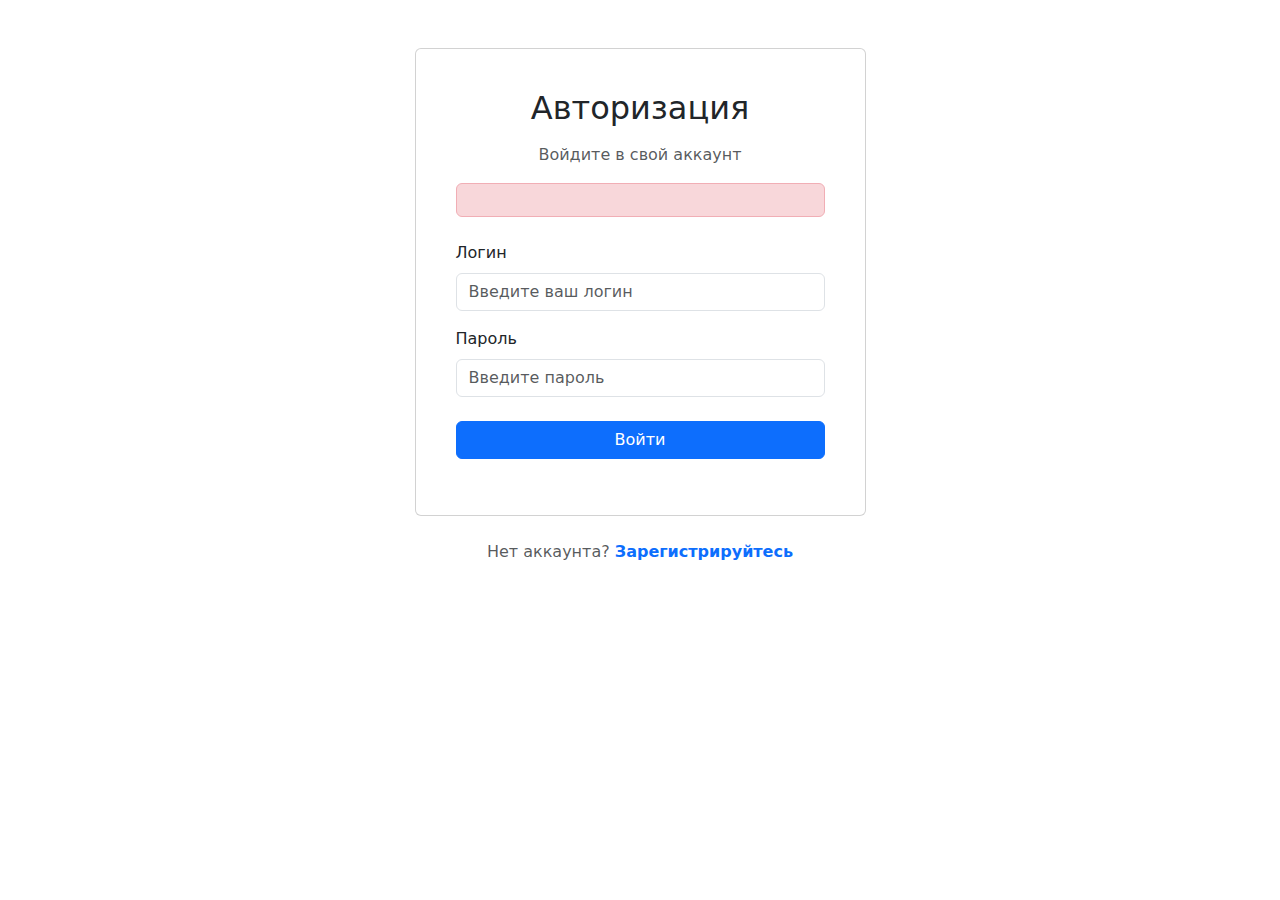
<file: src/main/resources/templates/sign-in.html>
<!DOCTYPE html>
<html lang="ru" xmlns:th="http://www.w3.org/1999/xhtml">
<head>
    <meta charset="UTF-8">
    <meta name="viewport" content="width=device-width, initial-scale=1.0">
    <title>Авторизация</title>
    <link href="https://cdn.jsdelivr.net/npm/bootstrap@5.3.0/dist/css/bootstrap.min.css" rel="stylesheet">
    <link rel="stylesheet" th:href="@{/css/sign-in.css}"/>
</head>
<body>
<div class="container py-5">
    <div class="row justify-content-center">
        <div class="col-md-6 col-lg-5">
            <div class="auth-card card p-4">
                <div class="card-body">
                    <!-- Логотип и заголовок -->
                    <div class="text-center mb-4">
                        <h2 class="mb-3">Авторизация</h2>
                        <p class="text-muted">Войдите в свой аккаунт</p>

                        <!-- Сообщения об ошибках -->
                        <div th:if="${error}" class="alert alert-danger text-center" th:text="${error}"></div>
                    </div>

                    <!-- Форма авторизации -->
                    <form th:action="@{/api/auth/sign-in}" method="post">

                        <div class="mb-3">
                            <label for="username" class="form-label">Логин</label>
                            <input type="text"
                                   class="form-control"
                                   id="username"
                                   name="username"
                                   placeholder="Введите ваш логин"
                                   required>
                        </div>
                        <div class="mb-4">
                            <label for="password" class="form-label">Пароль</label>
                            <input type="password"
                                   class="form-control"
                                   id="password"
                                   name="password"
                                   placeholder="Введите пароль"
                                   required>
                        </div>
                        <div class="d-grid mb-3">
                            <button type="submit" class="btn btn-primary btn-login">Войти</button>
                        </div>
                    </form>
                </div>
            </div>

            <!-- Ссылка на регистрацию -->
            <div class="text-center mt-4">
                <p class="text-muted">
                    <span>Нет аккаунта?</span>
                    <a th:href="@{/api/auth/sign-up}" class="text-decoration-none fw-bold">Зарегистрируйтесь</a>
                </p>
            </div>
        </div>
    </div>
</div>

<!-- Bootstrap 5 JS Bundle with Popper -->
<script src="https://cdn.jsdelivr.net/npm/bootstrap@5.3.0/dist/js/bootstrap.bundle.min.js"></script>
</body>
</html>
</file>
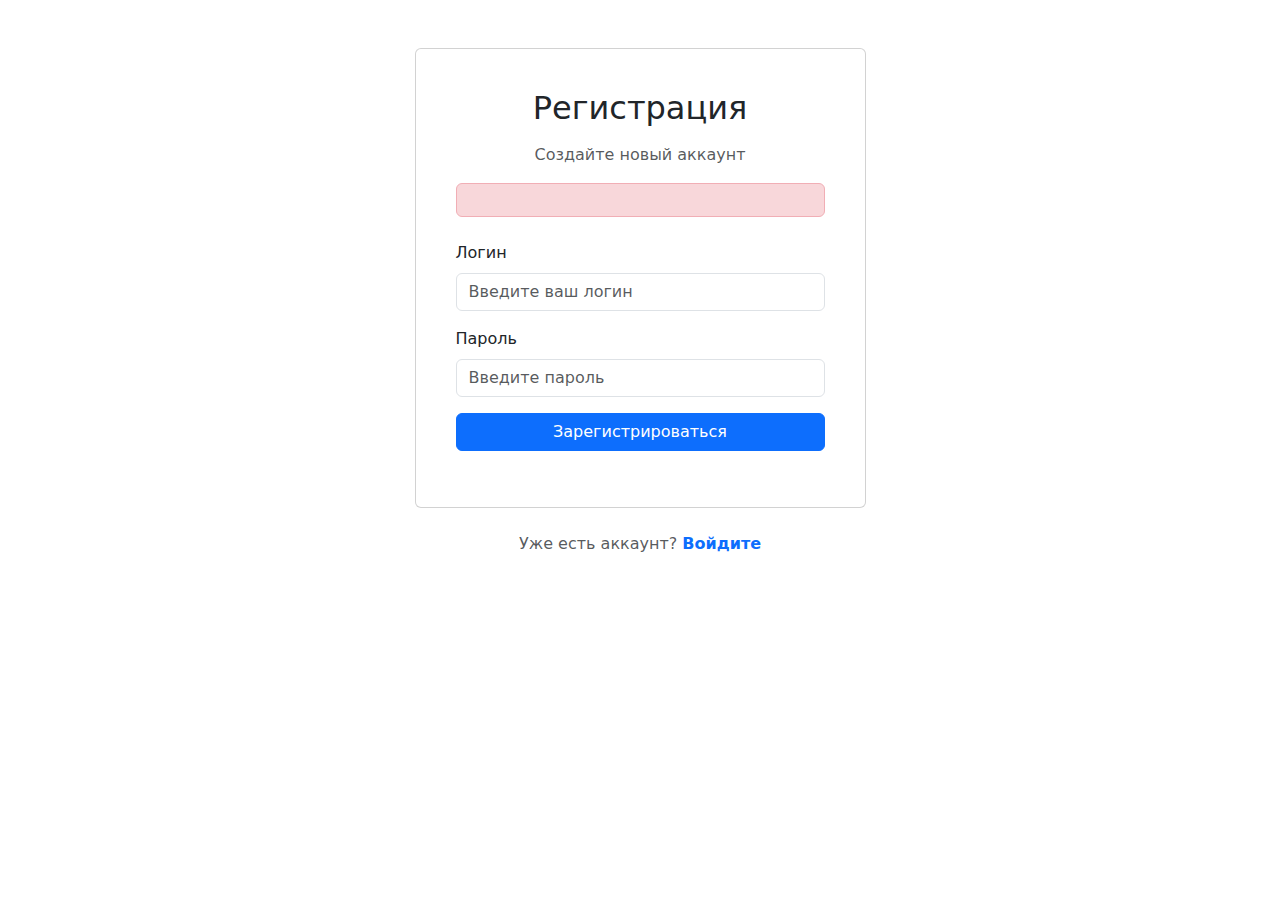
<file: src/main/resources/templates/sign-up.html>
<!DOCTYPE html>
<html xmlns:th="http://www.thymeleaf.org" lang="ru">
<head>
  <meta charset="UTF-8">
  <meta name="viewport" content="width=device-width, initial-scale=1.0">
  <title>Регистрация</title>
  <!-- Bootstrap 5 CSS -->
  <link href="https://cdn.jsdelivr.net/npm/bootstrap@5.3.0/dist/css/bootstrap.min.css" rel="stylesheet">
  <link rel="stylesheet" th:href="@{/css/sign-up.css}" />
</head>
<body>
<div class="container py-5">
  <div class="row justify-content-center">
    <div class="col-md-6 col-lg-5">
      <div class="auth-card card p-4">
        <div class="card-body">
          <!-- Логотип и заголовок -->
          <div class="text-center mb-4">
            <h2 class="mb-3">Регистрация</h2>
            <p class="text-muted">Создайте новый аккаунт</p>

            <!-- Сообщения об ошибках -->
            <div th:if="${error}" class="alert alert-danger text-center" th:text="${error}"></div>

          </div>

          <!-- Форма регистрации -->
          <form th:action="@{/api/auth/sign-up}" method="post" th:object="${userDto}">
            <div class="mb-3">
              <label for="username" class="form-label">Логин</label>
              <input type="text"
                     class="form-control"
                     th:classappend="${#fields.hasErrors('username')} ? 'is-invalid' : ''"
                     id="username"
                     name="username"
                     th:field="*{username}"
                     placeholder="Введите ваш логин"
                     required>
              <div class="invalid-feedback" th:if="${#fields.hasErrors('username')}" th:errors="*{username}"></div>
            </div>
            <div class="mb-3">
              <label for="password" class="form-label">Пароль</label>
              <input type="password"
                     class="form-control"
                     th:classappend="${#fields.hasErrors('password')} ? 'is-invalid' : ''"
                     id="password"
                     name="password"
                     th:field="*{password}"
                     placeholder="Введите пароль"
                     required>
              <div class="invalid-feedback" th:if="${#fields.hasErrors('password')}" th:errors="*{password}"></div>
            </div>
            <div class="d-grid mb-3">
              <button type="submit" class="btn btn-primary btn-register">Зарегистрироваться</button>
            </div>
          </form>
        </div>
      </div>

      <!-- Ссылка на авторизацию -->
      <div class="text-center mt-4">
        <p class="text-muted">
          <span >Уже есть аккаунт?</span>
          <a th:href="@{/api/auth/sign-in}" class="text-decoration-none fw-bold">Войдите</a>
        </p>
      </div>
    </div>
  </div>
</div>

<!-- Bootstrap 5 JS Bundle with Popper -->
<script src="https://cdn.jsdelivr.net/npm/bootstrap@5.3.0/dist/js/bootstrap.bundle.min.js"></script>
</body>
</html>
</file>
